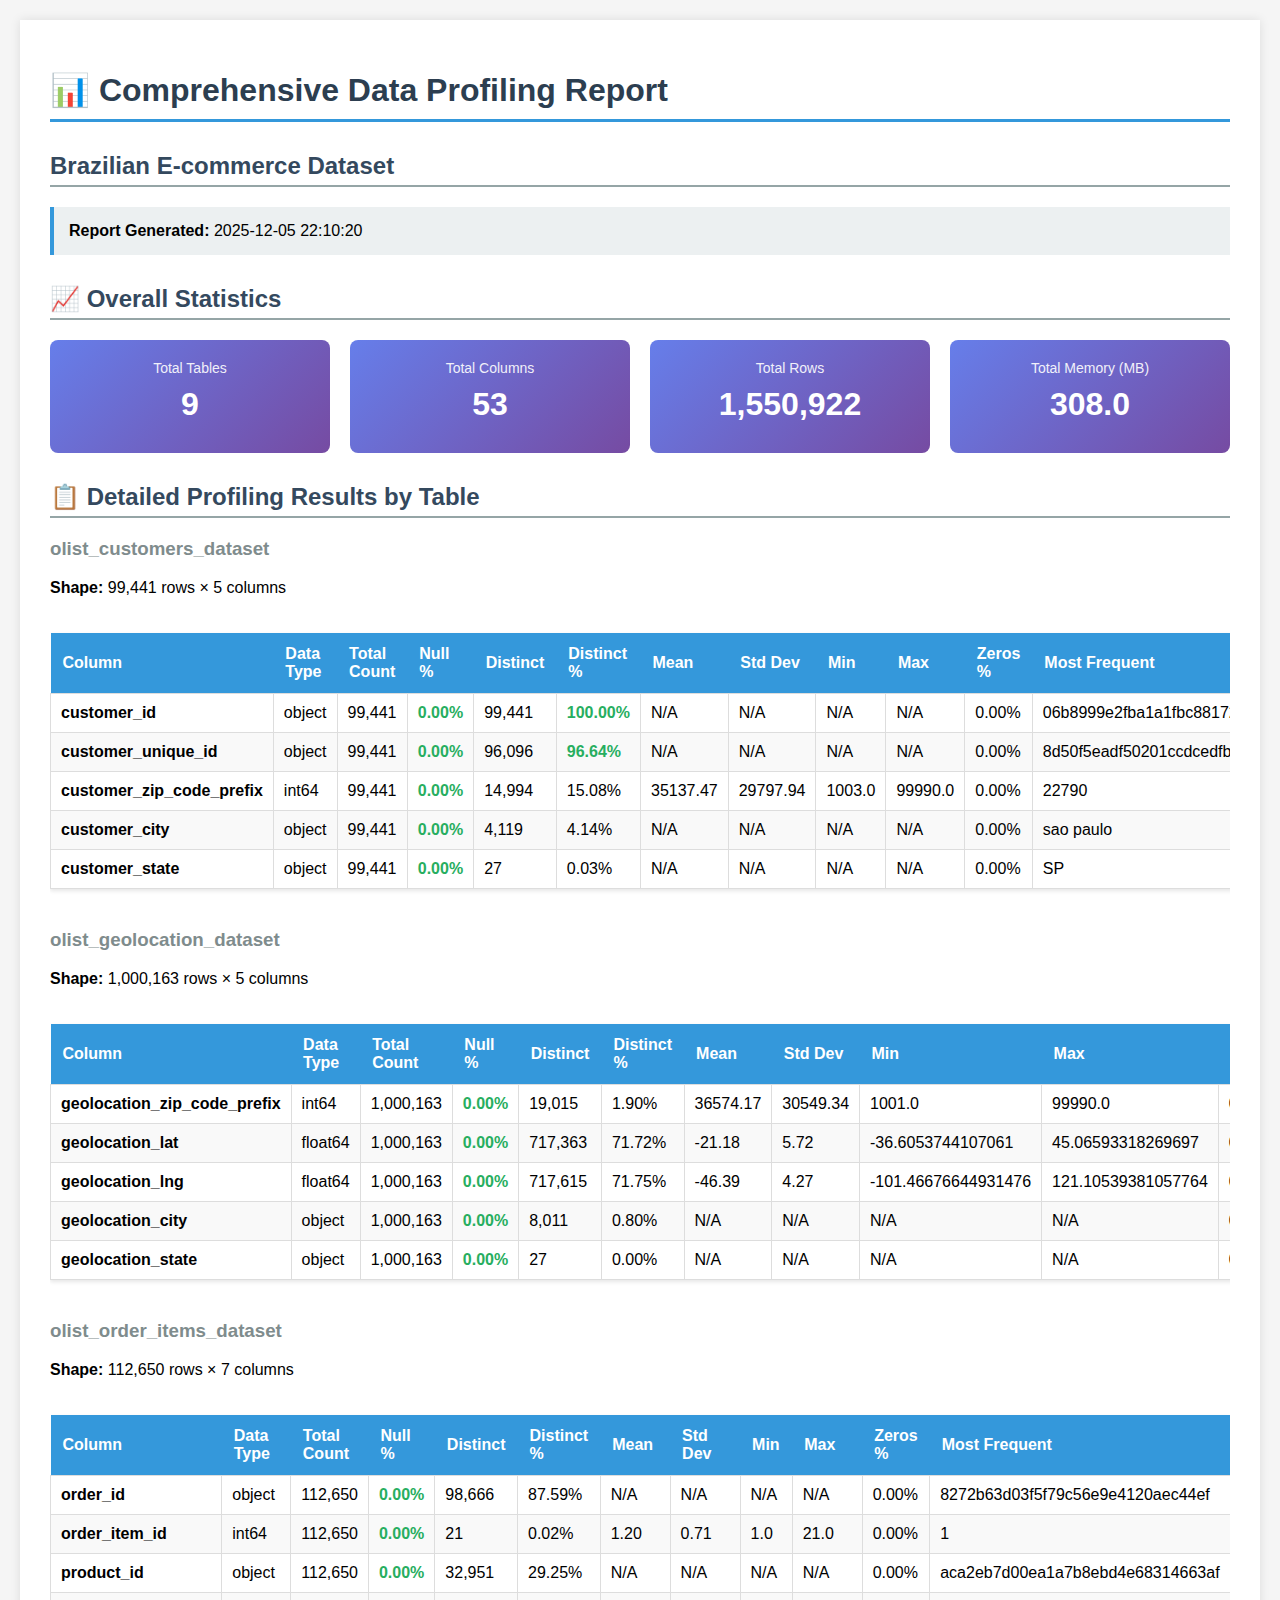
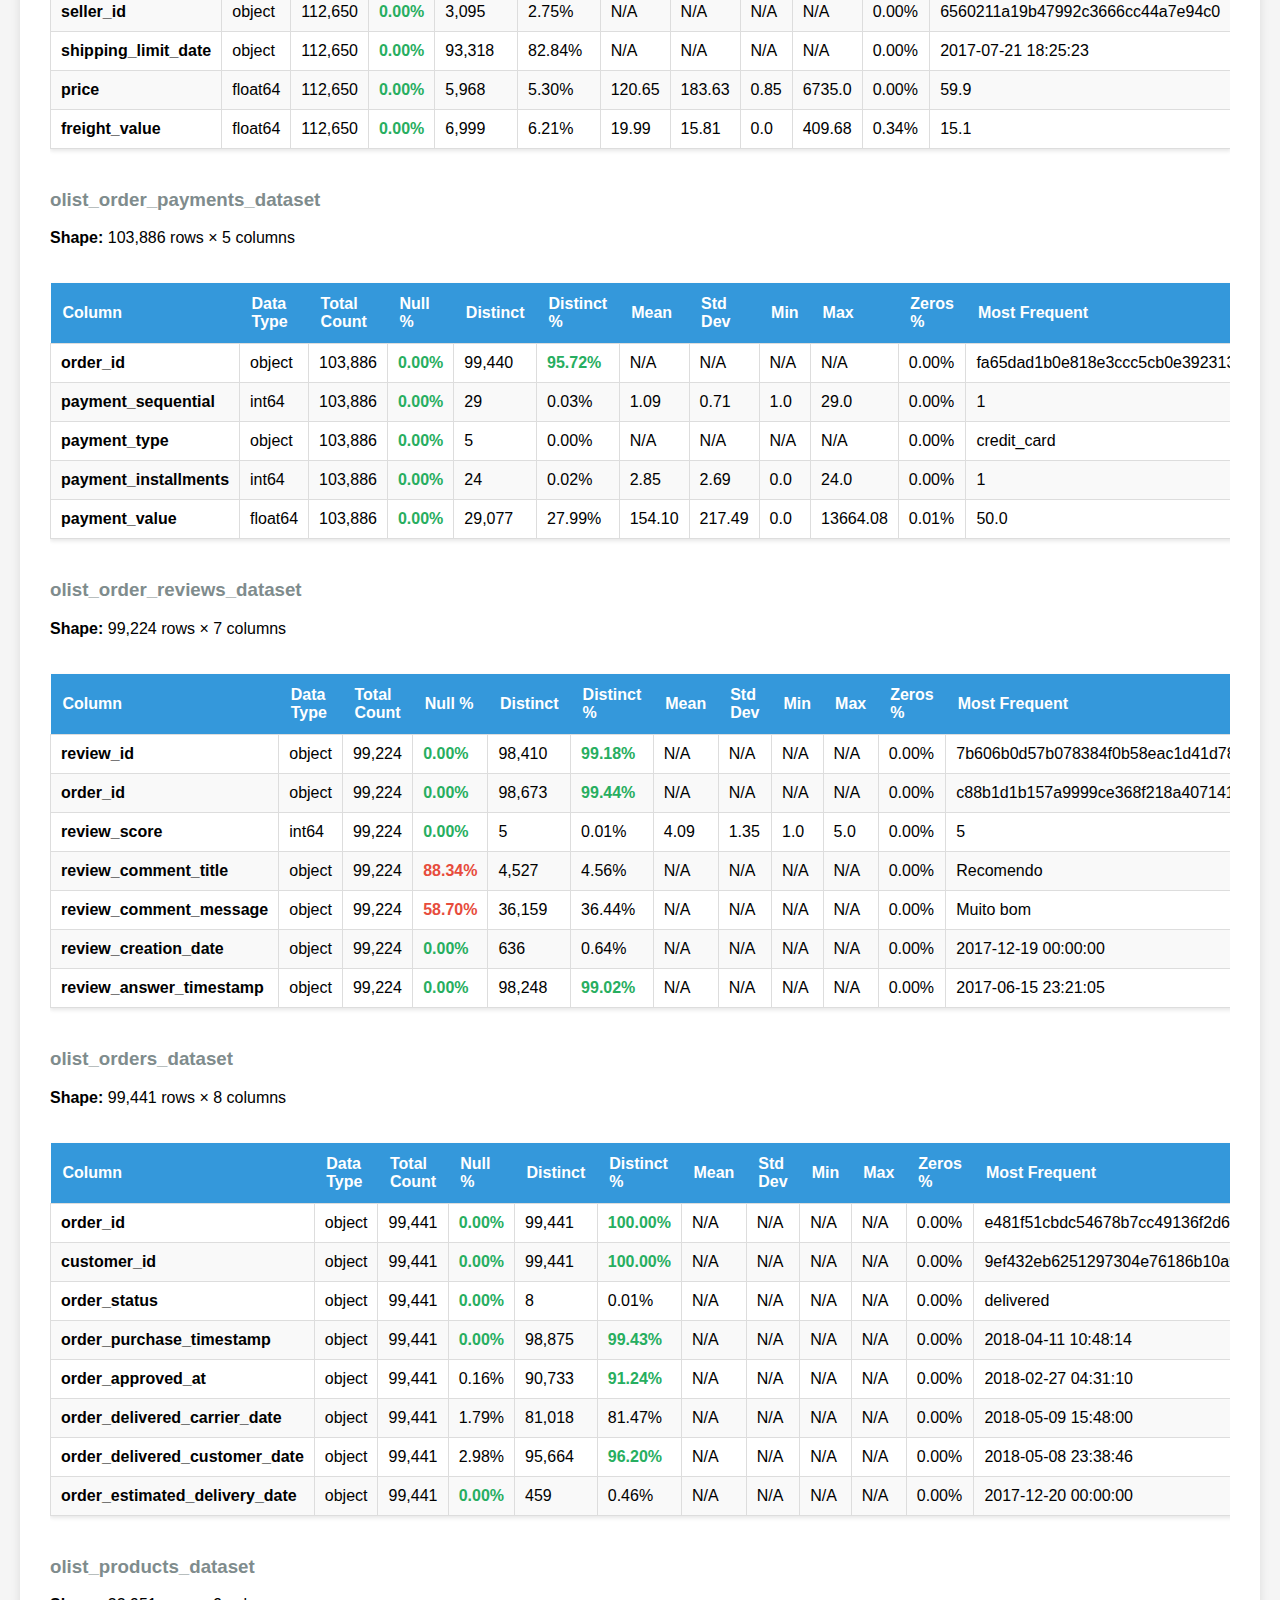
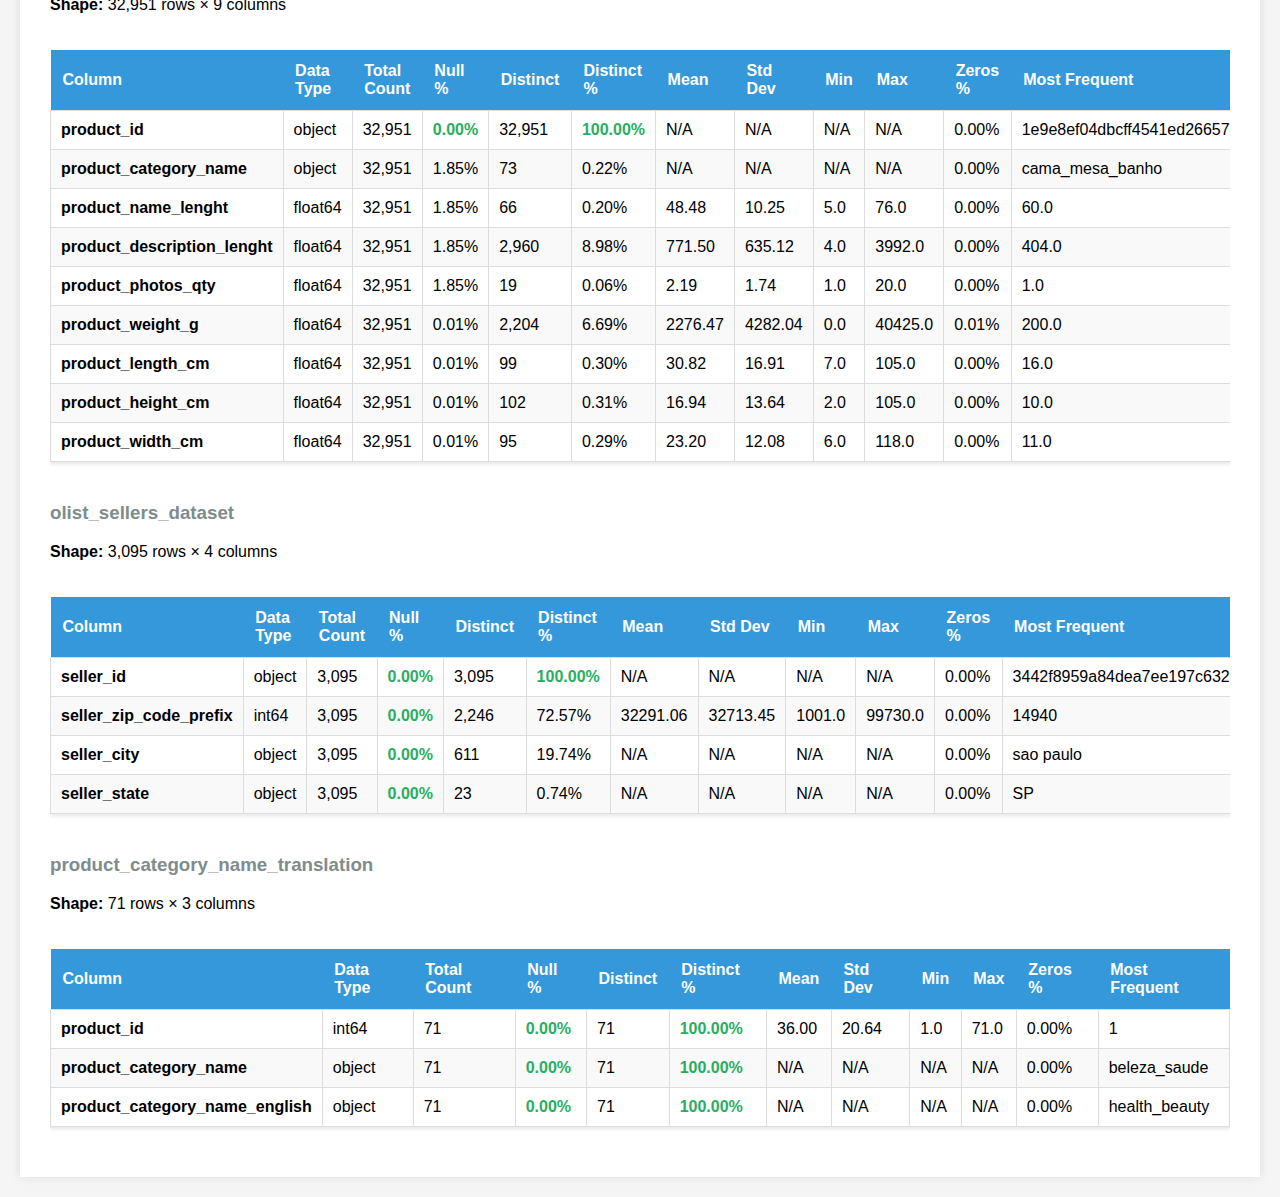
<file: data_profiling_report.html>
<!DOCTYPE html>
    <html>
    <head>
        <title>Data Profiling Report - Brazilian E-commerce</title>
        <style>
            body {
                font-family: 'Segoe UI', Tahoma, Geneva, Verdana, sans-serif;
                margin: 20px;
                background-color: #f5f5f5;
            }
            h1 {
                color: #2c3e50;
                border-bottom: 3px solid #3498db;
                padding-bottom: 10px;
            }
            h2 {
                color: #34495e;
                margin-top: 30px;
                border-bottom: 2px solid #95a5a6;
                padding-bottom: 5px;
            }
            h3 {
                color: #7f8c8d;
                margin-top: 20px;
            }
            table {
                border-collapse: collapse;
                width: 100%;
                background-color: white;
                box-shadow: 0 2px 4px rgba(0,0,0,0.1);
                margin: 20px 0;
            }
            th {
                background-color: #3498db;
                color: white;
                padding: 12px;
                text-align: left;
                font-weight: bold;
                position: sticky;
                top: 0;
            }
            td {
                border: 1px solid #ddd;
                padding: 10px;
            }
            tr:nth-child(even) {
                background-color: #f9f9f9;
            }
            tr:hover {
                background-color: #f0f0f0;
            }
            .metric {
                font-weight: bold;
                color: #2980b9;
            }
            .warning {
                color: #e74c3c;
                font-weight: bold;
            }
            .good {
                color: #27ae60;
                font-weight: bold;
            }
            .info-box {
                background-color: #ecf0f1;
                border-left: 4px solid #3498db;
                padding: 15px;
                margin: 20px 0;
            }
            .container {
                max-width: 1400px;
                margin: 0 auto;
                background-color: white;
                padding: 30px;
                box-shadow: 0 0 10px rgba(0,0,0,0.1);
            }
            .summary-stats {
                display: grid;
                grid-template-columns: repeat(auto-fit, minmax(200px, 1fr));
                gap: 20px;
                margin: 20px 0;
            }
            .stat-card {
                background: linear-gradient(135deg, #667eea 0%, #764ba2 100%);
                color: white;
                padding: 20px;
                border-radius: 8px;
                text-align: center;
            }
            .stat-value {
                font-size: 32px;
                font-weight: bold;
                margin: 10px 0;
            }
            .stat-label {
                font-size: 14px;
                opacity: 0.9;
            }
        </style>
    </head>
    <body>
        <div class="container">
            <h1>📊 Comprehensive Data Profiling Report</h1>
            <h2>Brazilian E-commerce Dataset</h2>
            
            <div class="info-box">
                <strong>Report Generated:</strong> 2025-12-05 22:10:20
            </div>
    
            <h2>📈 Overall Statistics</h2>
            <div class="summary-stats">
                <div class="stat-card">
                    <div class="stat-label">Total Tables</div>
                    <div class="stat-value">9</div>
                </div>
                <div class="stat-card">
                    <div class="stat-label">Total Columns</div>
                    <div class="stat-value">53</div>
                </div>
                <div class="stat-card">
                    <div class="stat-label">Total Rows</div>
                    <div class="stat-value">1,550,922</div>
                </div>
                <div class="stat-card">
                    <div class="stat-label">Total Memory (MB)</div>
                    <div class="stat-value">308.0</div>
                </div>
            </div>
    
            <h2>📋 Detailed Profiling Results by Table</h2>
    
            <h3>olist_customers_dataset</h3>
            <p><strong>Shape:</strong> 99,441 rows × 5 columns</p>
            <div style="overflow-x: auto;">
                <table>
                    <thead>
                        <tr>
                            <th>Column</th>
                            <th>Data Type</th>
                            <th>Total Count</th>
                            <th>Null %</th>
                            <th>Distinct</th>
                            <th>Distinct %</th>
                            <th>Mean</th>
                            <th>Std Dev</th>
                            <th>Min</th>
                            <th>Max</th>
                            <th>Zeros %</th>
                            <th>Most Frequent</th>
                        </tr>
                    </thead>
                    <tbody>
        
                        <tr>
                            <td><strong>customer_id</strong></td>
                            <td>object</td>
                            <td>99,441</td>
                            <td class="good">0.00%</td>
                            <td>99,441</td>
                            <td class="good">100.00%</td>
                            <td>N/A</td>
                            <td>N/A</td>
                            <td>N/A</td>
                            <td>N/A</td>
                            <td>0.00%</td>
                            <td>06b8999e2fba1a1fbc88172c00ba8bc7</td>
                        </tr>
            
                        <tr>
                            <td><strong>customer_unique_id</strong></td>
                            <td>object</td>
                            <td>99,441</td>
                            <td class="good">0.00%</td>
                            <td>96,096</td>
                            <td class="good">96.64%</td>
                            <td>N/A</td>
                            <td>N/A</td>
                            <td>N/A</td>
                            <td>N/A</td>
                            <td>0.00%</td>
                            <td>8d50f5eadf50201ccdcedfb9e2ac8455</td>
                        </tr>
            
                        <tr>
                            <td><strong>customer_zip_code_prefix</strong></td>
                            <td>int64</td>
                            <td>99,441</td>
                            <td class="good">0.00%</td>
                            <td>14,994</td>
                            <td class="">15.08%</td>
                            <td>35137.47</td>
                            <td>29797.94</td>
                            <td>1003.0</td>
                            <td>99990.0</td>
                            <td>0.00%</td>
                            <td>22790</td>
                        </tr>
            
                        <tr>
                            <td><strong>customer_city</strong></td>
                            <td>object</td>
                            <td>99,441</td>
                            <td class="good">0.00%</td>
                            <td>4,119</td>
                            <td class="">4.14%</td>
                            <td>N/A</td>
                            <td>N/A</td>
                            <td>N/A</td>
                            <td>N/A</td>
                            <td>0.00%</td>
                            <td>sao paulo</td>
                        </tr>
            
                        <tr>
                            <td><strong>customer_state</strong></td>
                            <td>object</td>
                            <td>99,441</td>
                            <td class="good">0.00%</td>
                            <td>27</td>
                            <td class="">0.03%</td>
                            <td>N/A</td>
                            <td>N/A</td>
                            <td>N/A</td>
                            <td>N/A</td>
                            <td>0.00%</td>
                            <td>SP</td>
                        </tr>
            
                    </tbody>
                </table>
            </div>
        
            <h3>olist_geolocation_dataset</h3>
            <p><strong>Shape:</strong> 1,000,163 rows × 5 columns</p>
            <div style="overflow-x: auto;">
                <table>
                    <thead>
                        <tr>
                            <th>Column</th>
                            <th>Data Type</th>
                            <th>Total Count</th>
                            <th>Null %</th>
                            <th>Distinct</th>
                            <th>Distinct %</th>
                            <th>Mean</th>
                            <th>Std Dev</th>
                            <th>Min</th>
                            <th>Max</th>
                            <th>Zeros %</th>
                            <th>Most Frequent</th>
                        </tr>
                    </thead>
                    <tbody>
        
                        <tr>
                            <td><strong>geolocation_zip_code_prefix</strong></td>
                            <td>int64</td>
                            <td>1,000,163</td>
                            <td class="good">0.00%</td>
                            <td>19,015</td>
                            <td class="">1.90%</td>
                            <td>36574.17</td>
                            <td>30549.34</td>
                            <td>1001.0</td>
                            <td>99990.0</td>
                            <td>0.00%</td>
                            <td>24220</td>
                        </tr>
            
                        <tr>
                            <td><strong>geolocation_lat</strong></td>
                            <td>float64</td>
                            <td>1,000,163</td>
                            <td class="good">0.00%</td>
                            <td>717,363</td>
                            <td class="">71.72%</td>
                            <td>-21.18</td>
                            <td>5.72</td>
                            <td>-36.6053744107061</td>
                            <td>45.06593318269697</td>
                            <td>0.00%</td>
                            <td>-27.102098999999946</td>
                        </tr>
            
                        <tr>
                            <td><strong>geolocation_lng</strong></td>
                            <td>float64</td>
                            <td>1,000,163</td>
                            <td class="good">0.00%</td>
                            <td>717,615</td>
                            <td class="">71.75%</td>
                            <td>-46.39</td>
                            <td>4.27</td>
                            <td>-101.46676644931476</td>
                            <td>121.10539381057764</td>
                            <td>0.00%</td>
                            <td>-48.62961349999995</td>
                        </tr>
            
                        <tr>
                            <td><strong>geolocation_city</strong></td>
                            <td>object</td>
                            <td>1,000,163</td>
                            <td class="good">0.00%</td>
                            <td>8,011</td>
                            <td class="">0.80%</td>
                            <td>N/A</td>
                            <td>N/A</td>
                            <td>N/A</td>
                            <td>N/A</td>
                            <td>0.00%</td>
                            <td>sao paulo</td>
                        </tr>
            
                        <tr>
                            <td><strong>geolocation_state</strong></td>
                            <td>object</td>
                            <td>1,000,163</td>
                            <td class="good">0.00%</td>
                            <td>27</td>
                            <td class="">0.00%</td>
                            <td>N/A</td>
                            <td>N/A</td>
                            <td>N/A</td>
                            <td>N/A</td>
                            <td>0.00%</td>
                            <td>SP</td>
                        </tr>
            
                    </tbody>
                </table>
            </div>
        
            <h3>olist_order_items_dataset</h3>
            <p><strong>Shape:</strong> 112,650 rows × 7 columns</p>
            <div style="overflow-x: auto;">
                <table>
                    <thead>
                        <tr>
                            <th>Column</th>
                            <th>Data Type</th>
                            <th>Total Count</th>
                            <th>Null %</th>
                            <th>Distinct</th>
                            <th>Distinct %</th>
                            <th>Mean</th>
                            <th>Std Dev</th>
                            <th>Min</th>
                            <th>Max</th>
                            <th>Zeros %</th>
                            <th>Most Frequent</th>
                        </tr>
                    </thead>
                    <tbody>
        
                        <tr>
                            <td><strong>order_id</strong></td>
                            <td>object</td>
                            <td>112,650</td>
                            <td class="good">0.00%</td>
                            <td>98,666</td>
                            <td class="">87.59%</td>
                            <td>N/A</td>
                            <td>N/A</td>
                            <td>N/A</td>
                            <td>N/A</td>
                            <td>0.00%</td>
                            <td>8272b63d03f5f79c56e9e4120aec44ef</td>
                        </tr>
            
                        <tr>
                            <td><strong>order_item_id</strong></td>
                            <td>int64</td>
                            <td>112,650</td>
                            <td class="good">0.00%</td>
                            <td>21</td>
                            <td class="">0.02%</td>
                            <td>1.20</td>
                            <td>0.71</td>
                            <td>1.0</td>
                            <td>21.0</td>
                            <td>0.00%</td>
                            <td>1</td>
                        </tr>
            
                        <tr>
                            <td><strong>product_id</strong></td>
                            <td>object</td>
                            <td>112,650</td>
                            <td class="good">0.00%</td>
                            <td>32,951</td>
                            <td class="">29.25%</td>
                            <td>N/A</td>
                            <td>N/A</td>
                            <td>N/A</td>
                            <td>N/A</td>
                            <td>0.00%</td>
                            <td>aca2eb7d00ea1a7b8ebd4e68314663af</td>
                        </tr>
            
                        <tr>
                            <td><strong>seller_id</strong></td>
                            <td>object</td>
                            <td>112,650</td>
                            <td class="good">0.00%</td>
                            <td>3,095</td>
                            <td class="">2.75%</td>
                            <td>N/A</td>
                            <td>N/A</td>
                            <td>N/A</td>
                            <td>N/A</td>
                            <td>0.00%</td>
                            <td>6560211a19b47992c3666cc44a7e94c0</td>
                        </tr>
            
                        <tr>
                            <td><strong>shipping_limit_date</strong></td>
                            <td>object</td>
                            <td>112,650</td>
                            <td class="good">0.00%</td>
                            <td>93,318</td>
                            <td class="">82.84%</td>
                            <td>N/A</td>
                            <td>N/A</td>
                            <td>N/A</td>
                            <td>N/A</td>
                            <td>0.00%</td>
                            <td>2017-07-21 18:25:23</td>
                        </tr>
            
                        <tr>
                            <td><strong>price</strong></td>
                            <td>float64</td>
                            <td>112,650</td>
                            <td class="good">0.00%</td>
                            <td>5,968</td>
                            <td class="">5.30%</td>
                            <td>120.65</td>
                            <td>183.63</td>
                            <td>0.85</td>
                            <td>6735.0</td>
                            <td>0.00%</td>
                            <td>59.9</td>
                        </tr>
            
                        <tr>
                            <td><strong>freight_value</strong></td>
                            <td>float64</td>
                            <td>112,650</td>
                            <td class="good">0.00%</td>
                            <td>6,999</td>
                            <td class="">6.21%</td>
                            <td>19.99</td>
                            <td>15.81</td>
                            <td>0.0</td>
                            <td>409.68</td>
                            <td>0.34%</td>
                            <td>15.1</td>
                        </tr>
            
                    </tbody>
                </table>
            </div>
        
            <h3>olist_order_payments_dataset</h3>
            <p><strong>Shape:</strong> 103,886 rows × 5 columns</p>
            <div style="overflow-x: auto;">
                <table>
                    <thead>
                        <tr>
                            <th>Column</th>
                            <th>Data Type</th>
                            <th>Total Count</th>
                            <th>Null %</th>
                            <th>Distinct</th>
                            <th>Distinct %</th>
                            <th>Mean</th>
                            <th>Std Dev</th>
                            <th>Min</th>
                            <th>Max</th>
                            <th>Zeros %</th>
                            <th>Most Frequent</th>
                        </tr>
                    </thead>
                    <tbody>
        
                        <tr>
                            <td><strong>order_id</strong></td>
                            <td>object</td>
                            <td>103,886</td>
                            <td class="good">0.00%</td>
                            <td>99,440</td>
                            <td class="good">95.72%</td>
                            <td>N/A</td>
                            <td>N/A</td>
                            <td>N/A</td>
                            <td>N/A</td>
                            <td>0.00%</td>
                            <td>fa65dad1b0e818e3ccc5cb0e39231352</td>
                        </tr>
            
                        <tr>
                            <td><strong>payment_sequential</strong></td>
                            <td>int64</td>
                            <td>103,886</td>
                            <td class="good">0.00%</td>
                            <td>29</td>
                            <td class="">0.03%</td>
                            <td>1.09</td>
                            <td>0.71</td>
                            <td>1.0</td>
                            <td>29.0</td>
                            <td>0.00%</td>
                            <td>1</td>
                        </tr>
            
                        <tr>
                            <td><strong>payment_type</strong></td>
                            <td>object</td>
                            <td>103,886</td>
                            <td class="good">0.00%</td>
                            <td>5</td>
                            <td class="">0.00%</td>
                            <td>N/A</td>
                            <td>N/A</td>
                            <td>N/A</td>
                            <td>N/A</td>
                            <td>0.00%</td>
                            <td>credit_card</td>
                        </tr>
            
                        <tr>
                            <td><strong>payment_installments</strong></td>
                            <td>int64</td>
                            <td>103,886</td>
                            <td class="good">0.00%</td>
                            <td>24</td>
                            <td class="">0.02%</td>
                            <td>2.85</td>
                            <td>2.69</td>
                            <td>0.0</td>
                            <td>24.0</td>
                            <td>0.00%</td>
                            <td>1</td>
                        </tr>
            
                        <tr>
                            <td><strong>payment_value</strong></td>
                            <td>float64</td>
                            <td>103,886</td>
                            <td class="good">0.00%</td>
                            <td>29,077</td>
                            <td class="">27.99%</td>
                            <td>154.10</td>
                            <td>217.49</td>
                            <td>0.0</td>
                            <td>13664.08</td>
                            <td>0.01%</td>
                            <td>50.0</td>
                        </tr>
            
                    </tbody>
                </table>
            </div>
        
            <h3>olist_order_reviews_dataset</h3>
            <p><strong>Shape:</strong> 99,224 rows × 7 columns</p>
            <div style="overflow-x: auto;">
                <table>
                    <thead>
                        <tr>
                            <th>Column</th>
                            <th>Data Type</th>
                            <th>Total Count</th>
                            <th>Null %</th>
                            <th>Distinct</th>
                            <th>Distinct %</th>
                            <th>Mean</th>
                            <th>Std Dev</th>
                            <th>Min</th>
                            <th>Max</th>
                            <th>Zeros %</th>
                            <th>Most Frequent</th>
                        </tr>
                    </thead>
                    <tbody>
        
                        <tr>
                            <td><strong>review_id</strong></td>
                            <td>object</td>
                            <td>99,224</td>
                            <td class="good">0.00%</td>
                            <td>98,410</td>
                            <td class="good">99.18%</td>
                            <td>N/A</td>
                            <td>N/A</td>
                            <td>N/A</td>
                            <td>N/A</td>
                            <td>0.00%</td>
                            <td>7b606b0d57b078384f0b58eac1d41d78</td>
                        </tr>
            
                        <tr>
                            <td><strong>order_id</strong></td>
                            <td>object</td>
                            <td>99,224</td>
                            <td class="good">0.00%</td>
                            <td>98,673</td>
                            <td class="good">99.44%</td>
                            <td>N/A</td>
                            <td>N/A</td>
                            <td>N/A</td>
                            <td>N/A</td>
                            <td>0.00%</td>
                            <td>c88b1d1b157a9999ce368f218a407141</td>
                        </tr>
            
                        <tr>
                            <td><strong>review_score</strong></td>
                            <td>int64</td>
                            <td>99,224</td>
                            <td class="good">0.00%</td>
                            <td>5</td>
                            <td class="">0.01%</td>
                            <td>4.09</td>
                            <td>1.35</td>
                            <td>1.0</td>
                            <td>5.0</td>
                            <td>0.00%</td>
                            <td>5</td>
                        </tr>
            
                        <tr>
                            <td><strong>review_comment_title</strong></td>
                            <td>object</td>
                            <td>99,224</td>
                            <td class="warning">88.34%</td>
                            <td>4,527</td>
                            <td class="">4.56%</td>
                            <td>N/A</td>
                            <td>N/A</td>
                            <td>N/A</td>
                            <td>N/A</td>
                            <td>0.00%</td>
                            <td>Recomendo</td>
                        </tr>
            
                        <tr>
                            <td><strong>review_comment_message</strong></td>
                            <td>object</td>
                            <td>99,224</td>
                            <td class="warning">58.70%</td>
                            <td>36,159</td>
                            <td class="">36.44%</td>
                            <td>N/A</td>
                            <td>N/A</td>
                            <td>N/A</td>
                            <td>N/A</td>
                            <td>0.00%</td>
                            <td>Muito bom</td>
                        </tr>
            
                        <tr>
                            <td><strong>review_creation_date</strong></td>
                            <td>object</td>
                            <td>99,224</td>
                            <td class="good">0.00%</td>
                            <td>636</td>
                            <td class="">0.64%</td>
                            <td>N/A</td>
                            <td>N/A</td>
                            <td>N/A</td>
                            <td>N/A</td>
                            <td>0.00%</td>
                            <td>2017-12-19 00:00:00</td>
                        </tr>
            
                        <tr>
                            <td><strong>review_answer_timestamp</strong></td>
                            <td>object</td>
                            <td>99,224</td>
                            <td class="good">0.00%</td>
                            <td>98,248</td>
                            <td class="good">99.02%</td>
                            <td>N/A</td>
                            <td>N/A</td>
                            <td>N/A</td>
                            <td>N/A</td>
                            <td>0.00%</td>
                            <td>2017-06-15 23:21:05</td>
                        </tr>
            
                    </tbody>
                </table>
            </div>
        
            <h3>olist_orders_dataset</h3>
            <p><strong>Shape:</strong> 99,441 rows × 8 columns</p>
            <div style="overflow-x: auto;">
                <table>
                    <thead>
                        <tr>
                            <th>Column</th>
                            <th>Data Type</th>
                            <th>Total Count</th>
                            <th>Null %</th>
                            <th>Distinct</th>
                            <th>Distinct %</th>
                            <th>Mean</th>
                            <th>Std Dev</th>
                            <th>Min</th>
                            <th>Max</th>
                            <th>Zeros %</th>
                            <th>Most Frequent</th>
                        </tr>
                    </thead>
                    <tbody>
        
                        <tr>
                            <td><strong>order_id</strong></td>
                            <td>object</td>
                            <td>99,441</td>
                            <td class="good">0.00%</td>
                            <td>99,441</td>
                            <td class="good">100.00%</td>
                            <td>N/A</td>
                            <td>N/A</td>
                            <td>N/A</td>
                            <td>N/A</td>
                            <td>0.00%</td>
                            <td>e481f51cbdc54678b7cc49136f2d6af7</td>
                        </tr>
            
                        <tr>
                            <td><strong>customer_id</strong></td>
                            <td>object</td>
                            <td>99,441</td>
                            <td class="good">0.00%</td>
                            <td>99,441</td>
                            <td class="good">100.00%</td>
                            <td>N/A</td>
                            <td>N/A</td>
                            <td>N/A</td>
                            <td>N/A</td>
                            <td>0.00%</td>
                            <td>9ef432eb6251297304e76186b10a928d</td>
                        </tr>
            
                        <tr>
                            <td><strong>order_status</strong></td>
                            <td>object</td>
                            <td>99,441</td>
                            <td class="good">0.00%</td>
                            <td>8</td>
                            <td class="">0.01%</td>
                            <td>N/A</td>
                            <td>N/A</td>
                            <td>N/A</td>
                            <td>N/A</td>
                            <td>0.00%</td>
                            <td>delivered</td>
                        </tr>
            
                        <tr>
                            <td><strong>order_purchase_timestamp</strong></td>
                            <td>object</td>
                            <td>99,441</td>
                            <td class="good">0.00%</td>
                            <td>98,875</td>
                            <td class="good">99.43%</td>
                            <td>N/A</td>
                            <td>N/A</td>
                            <td>N/A</td>
                            <td>N/A</td>
                            <td>0.00%</td>
                            <td>2018-04-11 10:48:14</td>
                        </tr>
            
                        <tr>
                            <td><strong>order_approved_at</strong></td>
                            <td>object</td>
                            <td>99,441</td>
                            <td class="">0.16%</td>
                            <td>90,733</td>
                            <td class="good">91.24%</td>
                            <td>N/A</td>
                            <td>N/A</td>
                            <td>N/A</td>
                            <td>N/A</td>
                            <td>0.00%</td>
                            <td>2018-02-27 04:31:10</td>
                        </tr>
            
                        <tr>
                            <td><strong>order_delivered_carrier_date</strong></td>
                            <td>object</td>
                            <td>99,441</td>
                            <td class="">1.79%</td>
                            <td>81,018</td>
                            <td class="">81.47%</td>
                            <td>N/A</td>
                            <td>N/A</td>
                            <td>N/A</td>
                            <td>N/A</td>
                            <td>0.00%</td>
                            <td>2018-05-09 15:48:00</td>
                        </tr>
            
                        <tr>
                            <td><strong>order_delivered_customer_date</strong></td>
                            <td>object</td>
                            <td>99,441</td>
                            <td class="">2.98%</td>
                            <td>95,664</td>
                            <td class="good">96.20%</td>
                            <td>N/A</td>
                            <td>N/A</td>
                            <td>N/A</td>
                            <td>N/A</td>
                            <td>0.00%</td>
                            <td>2018-05-08 23:38:46</td>
                        </tr>
            
                        <tr>
                            <td><strong>order_estimated_delivery_date</strong></td>
                            <td>object</td>
                            <td>99,441</td>
                            <td class="good">0.00%</td>
                            <td>459</td>
                            <td class="">0.46%</td>
                            <td>N/A</td>
                            <td>N/A</td>
                            <td>N/A</td>
                            <td>N/A</td>
                            <td>0.00%</td>
                            <td>2017-12-20 00:00:00</td>
                        </tr>
            
                    </tbody>
                </table>
            </div>
        
            <h3>olist_products_dataset</h3>
            <p><strong>Shape:</strong> 32,951 rows × 9 columns</p>
            <div style="overflow-x: auto;">
                <table>
                    <thead>
                        <tr>
                            <th>Column</th>
                            <th>Data Type</th>
                            <th>Total Count</th>
                            <th>Null %</th>
                            <th>Distinct</th>
                            <th>Distinct %</th>
                            <th>Mean</th>
                            <th>Std Dev</th>
                            <th>Min</th>
                            <th>Max</th>
                            <th>Zeros %</th>
                            <th>Most Frequent</th>
                        </tr>
                    </thead>
                    <tbody>
        
                        <tr>
                            <td><strong>product_id</strong></td>
                            <td>object</td>
                            <td>32,951</td>
                            <td class="good">0.00%</td>
                            <td>32,951</td>
                            <td class="good">100.00%</td>
                            <td>N/A</td>
                            <td>N/A</td>
                            <td>N/A</td>
                            <td>N/A</td>
                            <td>0.00%</td>
                            <td>1e9e8ef04dbcff4541ed26657ea517e5</td>
                        </tr>
            
                        <tr>
                            <td><strong>product_category_name</strong></td>
                            <td>object</td>
                            <td>32,951</td>
                            <td class="">1.85%</td>
                            <td>73</td>
                            <td class="">0.22%</td>
                            <td>N/A</td>
                            <td>N/A</td>
                            <td>N/A</td>
                            <td>N/A</td>
                            <td>0.00%</td>
                            <td>cama_mesa_banho</td>
                        </tr>
            
                        <tr>
                            <td><strong>product_name_lenght</strong></td>
                            <td>float64</td>
                            <td>32,951</td>
                            <td class="">1.85%</td>
                            <td>66</td>
                            <td class="">0.20%</td>
                            <td>48.48</td>
                            <td>10.25</td>
                            <td>5.0</td>
                            <td>76.0</td>
                            <td>0.00%</td>
                            <td>60.0</td>
                        </tr>
            
                        <tr>
                            <td><strong>product_description_lenght</strong></td>
                            <td>float64</td>
                            <td>32,951</td>
                            <td class="">1.85%</td>
                            <td>2,960</td>
                            <td class="">8.98%</td>
                            <td>771.50</td>
                            <td>635.12</td>
                            <td>4.0</td>
                            <td>3992.0</td>
                            <td>0.00%</td>
                            <td>404.0</td>
                        </tr>
            
                        <tr>
                            <td><strong>product_photos_qty</strong></td>
                            <td>float64</td>
                            <td>32,951</td>
                            <td class="">1.85%</td>
                            <td>19</td>
                            <td class="">0.06%</td>
                            <td>2.19</td>
                            <td>1.74</td>
                            <td>1.0</td>
                            <td>20.0</td>
                            <td>0.00%</td>
                            <td>1.0</td>
                        </tr>
            
                        <tr>
                            <td><strong>product_weight_g</strong></td>
                            <td>float64</td>
                            <td>32,951</td>
                            <td class="">0.01%</td>
                            <td>2,204</td>
                            <td class="">6.69%</td>
                            <td>2276.47</td>
                            <td>4282.04</td>
                            <td>0.0</td>
                            <td>40425.0</td>
                            <td>0.01%</td>
                            <td>200.0</td>
                        </tr>
            
                        <tr>
                            <td><strong>product_length_cm</strong></td>
                            <td>float64</td>
                            <td>32,951</td>
                            <td class="">0.01%</td>
                            <td>99</td>
                            <td class="">0.30%</td>
                            <td>30.82</td>
                            <td>16.91</td>
                            <td>7.0</td>
                            <td>105.0</td>
                            <td>0.00%</td>
                            <td>16.0</td>
                        </tr>
            
                        <tr>
                            <td><strong>product_height_cm</strong></td>
                            <td>float64</td>
                            <td>32,951</td>
                            <td class="">0.01%</td>
                            <td>102</td>
                            <td class="">0.31%</td>
                            <td>16.94</td>
                            <td>13.64</td>
                            <td>2.0</td>
                            <td>105.0</td>
                            <td>0.00%</td>
                            <td>10.0</td>
                        </tr>
            
                        <tr>
                            <td><strong>product_width_cm</strong></td>
                            <td>float64</td>
                            <td>32,951</td>
                            <td class="">0.01%</td>
                            <td>95</td>
                            <td class="">0.29%</td>
                            <td>23.20</td>
                            <td>12.08</td>
                            <td>6.0</td>
                            <td>118.0</td>
                            <td>0.00%</td>
                            <td>11.0</td>
                        </tr>
            
                    </tbody>
                </table>
            </div>
        
            <h3>olist_sellers_dataset</h3>
            <p><strong>Shape:</strong> 3,095 rows × 4 columns</p>
            <div style="overflow-x: auto;">
                <table>
                    <thead>
                        <tr>
                            <th>Column</th>
                            <th>Data Type</th>
                            <th>Total Count</th>
                            <th>Null %</th>
                            <th>Distinct</th>
                            <th>Distinct %</th>
                            <th>Mean</th>
                            <th>Std Dev</th>
                            <th>Min</th>
                            <th>Max</th>
                            <th>Zeros %</th>
                            <th>Most Frequent</th>
                        </tr>
                    </thead>
                    <tbody>
        
                        <tr>
                            <td><strong>seller_id</strong></td>
                            <td>object</td>
                            <td>3,095</td>
                            <td class="good">0.00%</td>
                            <td>3,095</td>
                            <td class="good">100.00%</td>
                            <td>N/A</td>
                            <td>N/A</td>
                            <td>N/A</td>
                            <td>N/A</td>
                            <td>0.00%</td>
                            <td>3442f8959a84dea7ee197c632cb2df15</td>
                        </tr>
            
                        <tr>
                            <td><strong>seller_zip_code_prefix</strong></td>
                            <td>int64</td>
                            <td>3,095</td>
                            <td class="good">0.00%</td>
                            <td>2,246</td>
                            <td class="">72.57%</td>
                            <td>32291.06</td>
                            <td>32713.45</td>
                            <td>1001.0</td>
                            <td>99730.0</td>
                            <td>0.00%</td>
                            <td>14940</td>
                        </tr>
            
                        <tr>
                            <td><strong>seller_city</strong></td>
                            <td>object</td>
                            <td>3,095</td>
                            <td class="good">0.00%</td>
                            <td>611</td>
                            <td class="">19.74%</td>
                            <td>N/A</td>
                            <td>N/A</td>
                            <td>N/A</td>
                            <td>N/A</td>
                            <td>0.00%</td>
                            <td>sao paulo</td>
                        </tr>
            
                        <tr>
                            <td><strong>seller_state</strong></td>
                            <td>object</td>
                            <td>3,095</td>
                            <td class="good">0.00%</td>
                            <td>23</td>
                            <td class="">0.74%</td>
                            <td>N/A</td>
                            <td>N/A</td>
                            <td>N/A</td>
                            <td>N/A</td>
                            <td>0.00%</td>
                            <td>SP</td>
                        </tr>
            
                    </tbody>
                </table>
            </div>
        
            <h3>product_category_name_translation</h3>
            <p><strong>Shape:</strong> 71 rows × 3 columns</p>
            <div style="overflow-x: auto;">
                <table>
                    <thead>
                        <tr>
                            <th>Column</th>
                            <th>Data Type</th>
                            <th>Total Count</th>
                            <th>Null %</th>
                            <th>Distinct</th>
                            <th>Distinct %</th>
                            <th>Mean</th>
                            <th>Std Dev</th>
                            <th>Min</th>
                            <th>Max</th>
                            <th>Zeros %</th>
                            <th>Most Frequent</th>
                        </tr>
                    </thead>
                    <tbody>
        
                        <tr>
                            <td><strong>product_id</strong></td>
                            <td>int64</td>
                            <td>71</td>
                            <td class="good">0.00%</td>
                            <td>71</td>
                            <td class="good">100.00%</td>
                            <td>36.00</td>
                            <td>20.64</td>
                            <td>1.0</td>
                            <td>71.0</td>
                            <td>0.00%</td>
                            <td>1</td>
                        </tr>
            
                        <tr>
                            <td><strong>product_category_name</strong></td>
                            <td>object</td>
                            <td>71</td>
                            <td class="good">0.00%</td>
                            <td>71</td>
                            <td class="good">100.00%</td>
                            <td>N/A</td>
                            <td>N/A</td>
                            <td>N/A</td>
                            <td>N/A</td>
                            <td>0.00%</td>
                            <td>beleza_saude</td>
                        </tr>
            
                        <tr>
                            <td><strong>product_category_name_english</strong></td>
                            <td>object</td>
                            <td>71</td>
                            <td class="good">0.00%</td>
                            <td>71</td>
                            <td class="good">100.00%</td>
                            <td>N/A</td>
                            <td>N/A</td>
                            <td>N/A</td>
                            <td>N/A</td>
                            <td>0.00%</td>
                            <td>health_beauty</td>
                        </tr>
            
                    </tbody>
                </table>
            </div>
        
        </div>
    </body>
    </html>
</file>
